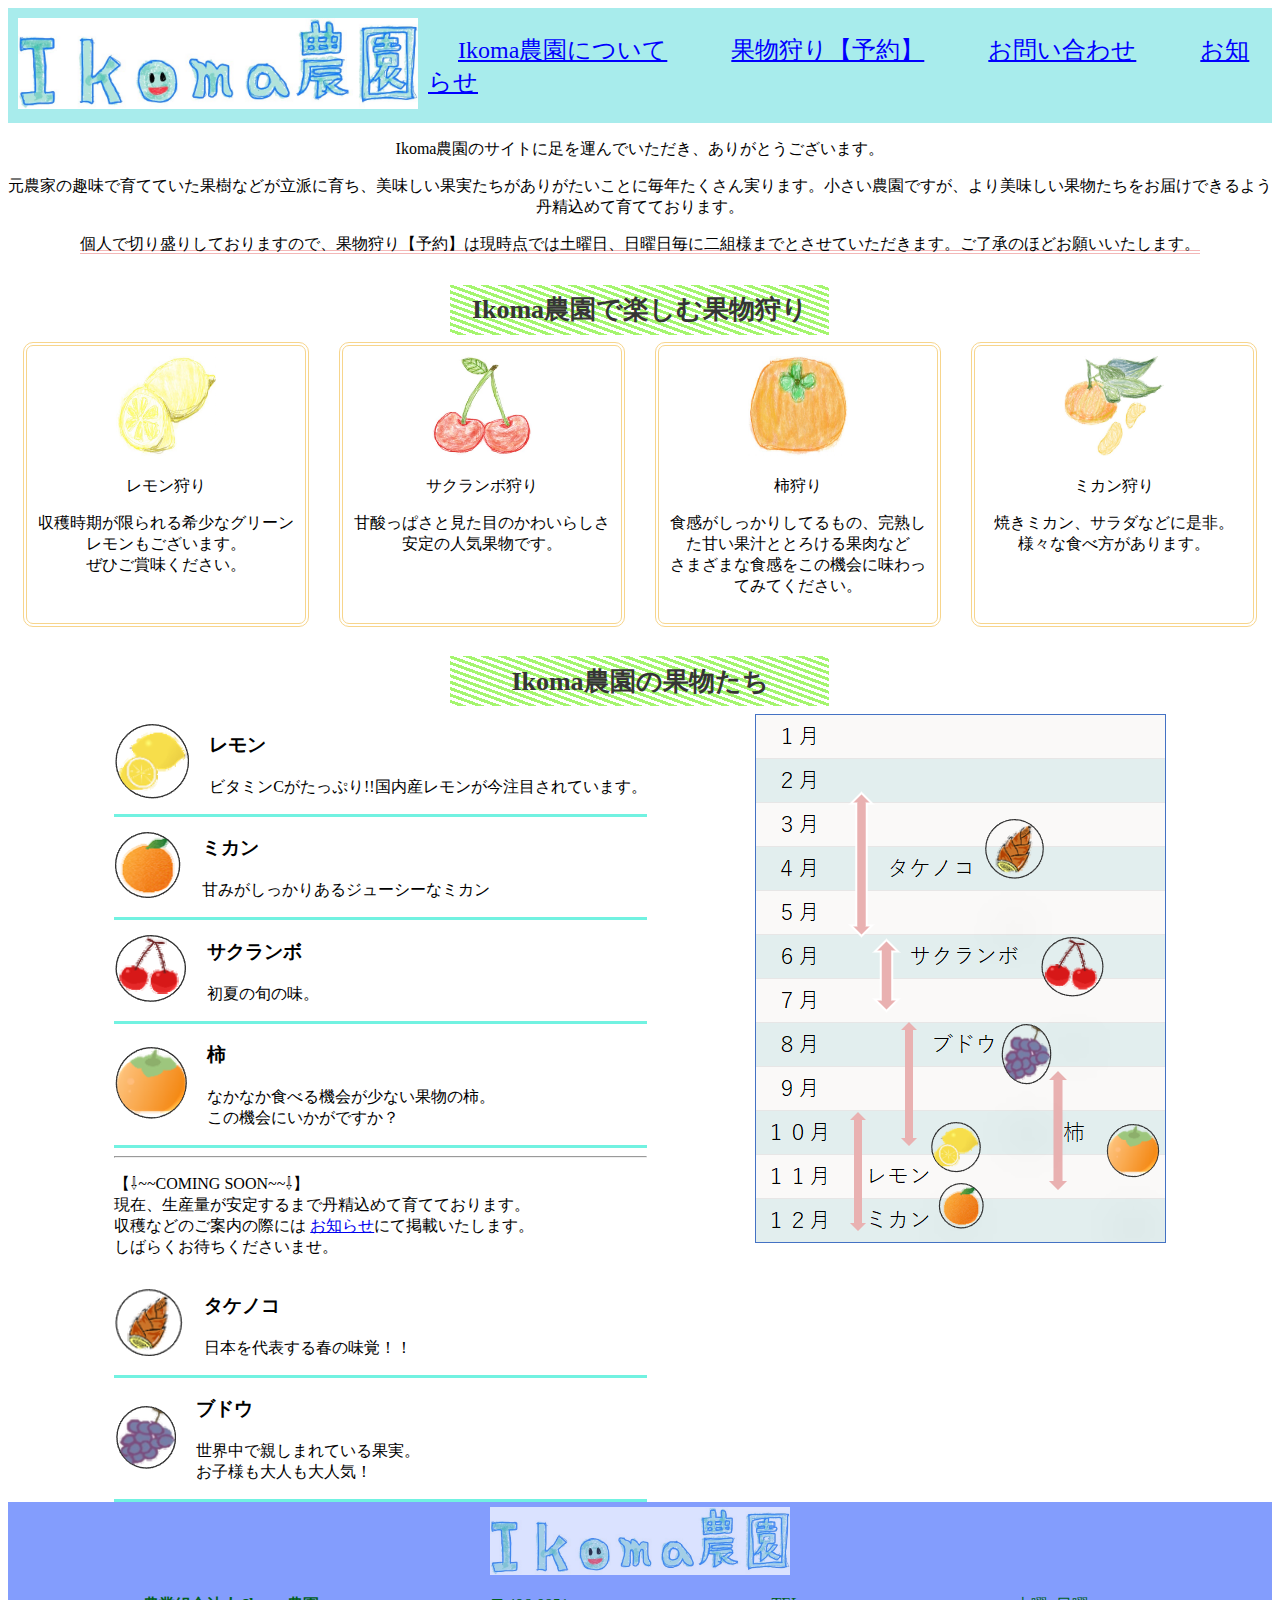
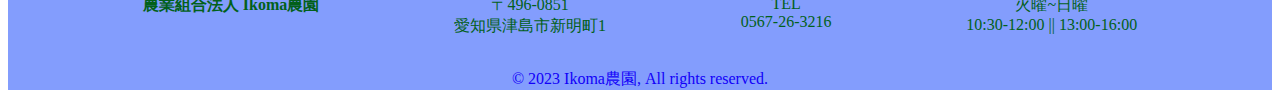
<file: index.html>
<!DOCTYPE html>
<html lang="ja">

<head>
  <meta charset="UTF-8">
  <meta name="viewport" content="width=device-width, initial-scale=1.0">
  <meta name="description" content="株式会社Ikoma農園サイトになります。果物たちの収穫体験してみませんか。">
  <title>Ikoma農園</title>
  <link rel="stylesheet" href="./css/index.css">
</head>

<body>
  <header>
    <div class="nav">
    <a href="./index.html"><img src="./img/ikomalogo.jpg" alt="Ikoma農園のロゴマーク" id="toplogo"></a>
    <nav>
      <!-- <a href="./fruits.html">農園の果物</a> -->
      <a href="./ikoma.html">Ikoma農園について</a>
      <a href="./harvest.html">果物狩り【予約】</a>
      <a href="./contact.html">お問い合わせ</a>
      <a href="./news.html">お知らせ</a>
    </nav>
  </div>
  </header>


  <main>
    <article>
      <section class="firstsentens">
        <p>Ikoma農園のサイトに足を運んでいただき、ありがとうございます。</p>
        <p>元農家の趣味で育てていた果樹などが立派に育ち、美味しい果実たちがありがたいことに毎年たくさん実ります。小さい農園ですが、より美味しい果物たちをお届けできるよう丹精込めて育てております。</p>
        <p id="caution">個人で切り盛りしておりますので、果物狩り【予約】は現時点では土曜日、日曜日毎に二組様までとさせていただきます。ご了承のほどお願いいたします。</p>
      </section>
      <!-- 果物狩り -->
      <section id="fruits">
        <p class="hedsentence">Ikoma農園で楽しむ果物狩り</p>
        <div class="fruits-harvest">
          <div class="fruits-harvestchild">
            <img src="./img/lemon.jpg" alt="レモンの絵" class="fruits1">
            <p>レモン狩り</p>
            <p>収穫時期が限られる希少なグリーンレモンもございます。<br>ぜひご賞味ください。 </p>
          </div>
          <div class="fruits-harvestchild">
            <img src="./img/cherries.jpg" alt="サクランボの絵" class="fruits1">
            <p>サクランボ狩り</p>
            <p>甘酸っぱさと見た目のかわいらしさ <br>安定の人気果物です。</p>
          </div>
          <div class="fruits-harvestchild">
            <img src="./img/persimmon.jpg" alt="柿の絵" class="fruits1">
            <p>柿狩り</p>
            <p>食感がしっかりしてるもの、完熟した甘い果汁ととろける果肉など <br>さまざまな食感をこの機会に味わってみてください。</p>
          </div>
          <div class="fruits-harvestchild">
            <img src="./img/orange.jpg" alt="ミカンの絵" class="fruits1">
            <p>ミカン狩り</p>
            <p>焼きミカン、サラダなどに是非。 <br>様々な食べ方があります。</p>
          </div>
        </div>
      </section>

      <!-- 果物たち -->
      <section id="">
        <p class="hedsentence">Ikoma農園の果物たち</p>
        <div class="parentfruits">
          <div class="childfruits">
            <!-- レモン -->
            <div class="icondescription">
            <div>
              <img src="./img/lemonicon.png" alt="レモンの画像" class="iconpic">
            </div>
            <div>
              <h3>レモン</h3>
              <p>ビタミンCがたっぷり!!国内産レモンが今注目されています。</p>
            </div>
          </div>
            <!-- ミカン -->
            <div class="icondescription">
            <div>
              <img src="./img/orangeicon.png" alt="ミカンの画像" class="iconpic">
            </div>
            <div>
              <h3>ミカン</h3>
              <p>甘みがしっかりあるジューシーなミカン</p>
            </div>
          </div>
            <!-- サクランボ -->
            <div class="icondescription">
            <div>
              <img src="./img/cherriesicon.png" alt="サクランボの画像" class="iconpic">
            </div>
            <div>
              <h3>サクランボ</h3>
              <p>初夏の旬の味。</p>
            </div>
          </div>
            <!-- 柿 -->
            <div class="icondescription">
            <div>
              <img src="./img/persimmonicon.png" alt="柿の画像" class="iconpic">
            </div>
            <div>
              <h3>柿</h3>
              <p>なかなか食べる機会が少ない果物の柿。<br> この機会にいかがですか？</p>
            </div>
          </div>
            <hr>

            <div>
              <p>【⇩~~COMING SOON~~⇩】<br>現在、生産量が安定するまで丹精込めて育てております。<br> 収穫などのご案内の際には <a href="./news.html"> お知らせ</a>にて掲載いたします。<br>しばらくお待ちくださいませ。
              </p>
            </div>
            <!-- タケノコ -->
            <div class="icondescription">
            <div>
              <img src="./img/bambooicon.png" alt="タケノコの画像" class="iconpic">
            </div>
            <div>
              <h3>タケノコ</h3>
              <p>日本を代表する春の味覚！！</p>
            </div>
          </div>
            <!-- ブドウ -->
            <div class="icondescription">
            <div>
              <img src="./img/grapeicon.png" alt="ブドウの画像" class="iconpic">
            </div>
            <div>
              <h3>ブドウ</h3>
              <p>世界中で親しまれている果実。 <br>お子様も大人も大人気！</p>
            </div>
          </div>
          </div>
          <div class="childfruits">
            <img src="./img/harvest-time2.png" alt="収穫のカレンダー">
          </div>
        </div>
        <!-- ↑パ連とフルーツのdiv閉めタグ -->
      </section>


    </article>
  </main>


  <footer>
    <img src="./img/ikomalogo.jpg" alt="Ikoma農園のロゴマーク" id="footerlogo">

    <div class="footerbox">
      <p><strong>農業組合法人 Ikoma農園</strong></p>
      <p>〒496-0851 <br>愛知県津島市新明町1 </p>
      <p>TEL <br>0567-26-3216</p>
      <p>火曜~日曜 <br>10:30-12:00 || 13:00-16:00</p>
    </div>
    <p id="endc">&copy; 2023 Ikoma農園, All rights reserved.</p>
  </footer>
  <script src="./js/index.js"></script>
</body>

</html>
</file>
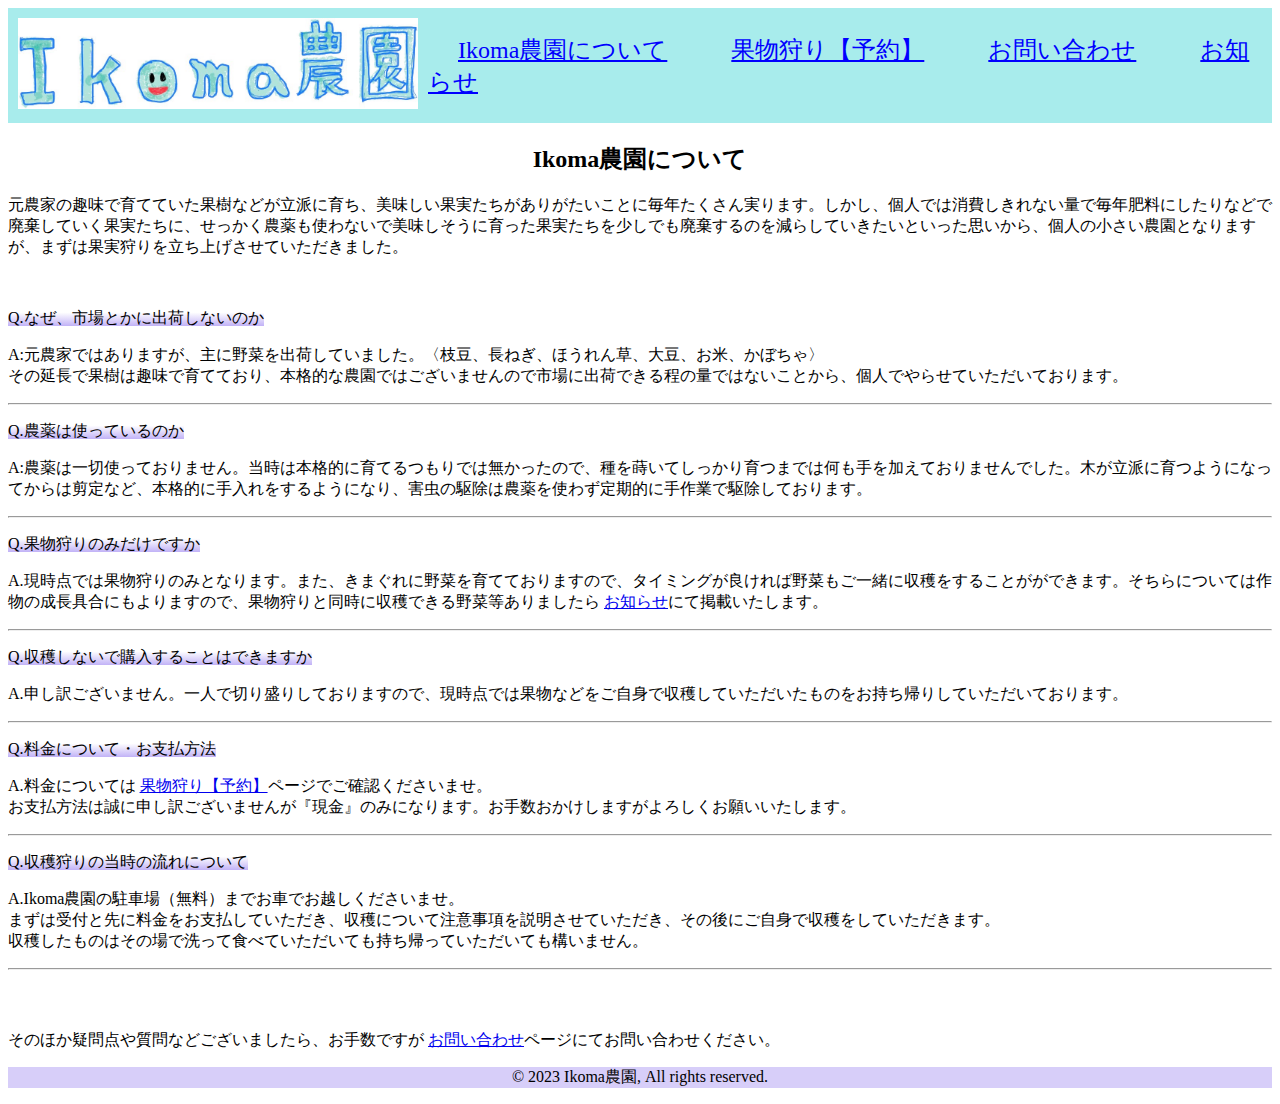
<file: ikoma.html>
<!DOCTYPE html>
<html lang="ja">

<head>
  <meta charset="UTF-8">
  <meta name="viewport" content="width=device-width, initial-scale=1.0">
  <title>Ikoma農園について</title>
  <link rel="stylesheet" href="./css/ikoma.css">
  <link rel="stylesheet" href="./index.html">
</head>

<body>
  <header>
    <div class="nav">
    <a href="./index.html"><img src="./img/ikomalogo.jpg" alt="Ikoma農園のロゴマーク" id="toplogo"></a>
    <nav>
      <!-- <a href="./fruits.html">農園の果物</a> -->
      <a href="./ikoma.html">Ikoma農園について</a>
      <a href="./harvest.html">果物狩り【予約】</a>
      <a href="./contact.html">お問い合わせ</a>
      <a href="./news.html">お知らせ</a>
    </nav>
  </div>
  </header>



  <main>
    <article>
      <section>
        <h2 class="Ikomasection">Ikoma農園について</h2>
        <p>
          元農家の趣味で育てていた果樹などが立派に育ち、美味しい果実たちがありがたいことに毎年たくさん実ります。しかし、個人では消費しきれない量で毎年肥料にしたりなどで廃棄していく果実たちに、せっかく農薬も使わないで美味しそうに育った果実たちを少しでも廃棄するのを減らしていきたいといった思いから、個人の小さい農園となりますが、まずは果実狩りを立ち上げさせていただきました。
        </p>
        <br>
        <p><span class="question"> Q.なぜ、市場とかに出荷しないのか</span></p>
        <p>A:元農家ではありますが、主に野菜を出荷していました。〈枝豆、長ねぎ、ほうれん草、大豆、お米、かぼちゃ〉<br>その延長で果樹は趣味で育てており、本格的な農園ではございませんので市場に出荷できる程の量ではないことから、個人でやらせていただいております。</p>
        <hr>
        <p><span class="question"> Q.農薬は使っているのか</span></p>
        <p>A:農薬は一切使っておりません。当時は本格的に育てるつもりでは無かったので、種を蒔いてしっかり育つまでは何も手を加えておりませんでした。木が立派に育つようになってからは剪定など、本格的に手入れをするようになり、害虫の駆除は農薬を使わず定期的に手作業で駆除しております。</p>
        <hr>
        <p><span class="question"> Q.果物狩りのみだけですか</span></p>
        <p>A.現時点では果物狩りのみとなります。また、きまぐれに野菜を育てておりますので、タイミングが良ければ野菜もご一緒に収穫をすることがができます。そちらについては作物の成長具合にもよりますので、果物狩りと同時に収穫できる野菜等ありましたら <a href="./news.html">お知らせ</a>にて掲載いたします。 </p>
        <hr>
        <p><span class="question"> Q.収穫しないで購入することはできますか</span></p>
        <p>A.申し訳ございません。一人で切り盛りしておりますので、現時点では果物などをご自身で収穫していただいたものをお持ち帰りしていただいております。</p>
        <hr>
        <p><span class="question"> Q.料金について・お支払方法</span></p>
        <p>A.料金については <a href="./harvest.html">果物狩り【予約】</a>ページでご確認くださいませ。<br>お支払方法は誠に申し訳ございませんが『現金』のみになります。お手数おかけしますがよろしくお願いいたします。</p>
        <hr>
        <p><span class="question"> Q.収穫狩りの当時の流れについて</span></p>
        <p>A.Ikoma農園の駐車場（無料）までお車でお越しくださいませ。<br>まずは受付と先に料金をお支払していただき、収穫について注意事項を説明させていただき、その後にご自身で収穫をしていただきます。 <br>収穫したものはその場で洗って食べていただいても持ち帰っていただいても構いません。</p>
        <hr>
        <!-- <p>Q.</p>
        <P>A.</P> -->
        <br>
        <br>
        <p>そのほか疑問点や質問などございましたら、お手数ですが <a href="./contact.html">お問い合わせ</a>ページにてお問い合わせください。</p>
      </section>
    </article>
  </main>
  <footer>
    <p>&copy; 2023 Ikoma農園, All rights reserved.</p>
  </footer>
</body>

</html>
</file>
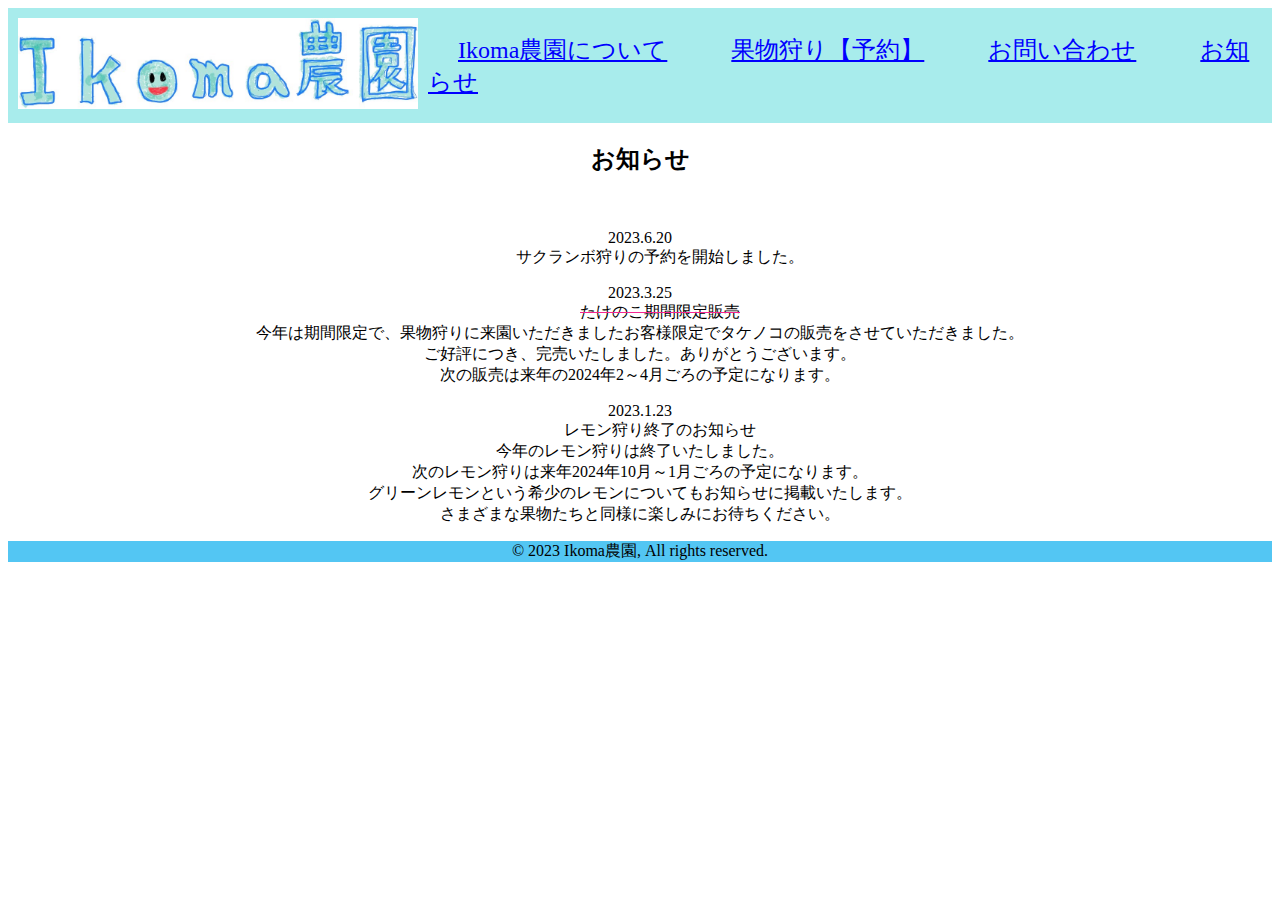
<file: news.html>
<!DOCTYPE html>
<html lang="ja">
<head>
  <meta charset="UTF-8">
  <meta name="viewport" content="width=device-width, initial-scale=1.0">
  <title>Ikoma農園-お知らせ</title>
  <link rel="stylesheet" href="./css/news.css">
</head>
<body>
  <header>
    <div class="nav">
    <a href="./index.html"><img src="./img/ikomalogo.jpg" alt="Ikoma農園のロゴマーク" id="toplogo"></a>
    <nav>
      <!-- <a href="./fruits.html">農園の果物</a> -->
      <a href="./ikoma.html">Ikoma農園について</a>
      <a href="./harvest.html">果物狩り【予約】</a>
      <a href="./contact.html">お問い合わせ</a>
      <a href="./news.html">お知らせ</a>
    </nav>
  </div>
  </header>

  <main>
    <article>
      <section class="news">
        <h2>お知らせ</h2>
        <br>
        <dl>
          <dt>2023.6.20</dt>
          <dd id="newscherry">サクランボ狩りの予約を開始しました。</dd>
          <div id="newscherrycoment">大変お待たせ致しました。 <br>初夏の旬の味のサクランボが今年も立派に育ちました。<br><a href="./harvest.html">果物狩り【予約】</a> へご予約をお待ちしております。</div>
        </dl>
        <dl>
          <dt>2023.3.25</dt>
          <dd id="newsbamboo">たけのこ期間限定販売</dd>
          <div id="newsbamboocoment">今年は期間限定で、果物狩りに来園いただきましたお客様限定でタケノコの販売をさせていただきました。 <br>ご好評につき、完売いたしました。ありがとうございます。 <br>次の販売は来年の2024年2～4月ごろの予定になります。</div>
        </dl>
        <dl>
          <dt>2023.1.23</dt>
          <dd id="newslemon">レモン狩り終了のお知らせ</dd>
          <div id="newslemoncoment">今年のレモン狩りは終了いたしました。 <br>次のレモン狩りは来年2024年10月～1月ごろの予定になります。 <br>グリーンレモンという希少のレモンについてもお知らせに掲載いたします。 <br>さまざまな果物たちと同様に楽しみにお待ちください。 </div>
        </dl>
      </section>
    </article>
  </main>
  

  <footer>
    <p>&copy; 2023 Ikoma農園, All rights reserved.</p>
  </footer>
  <script src="./js/news.js"></script>
</body>
</html>
</file>
<file: css/index.css>
/* トップロゴのサイズ調整 */
#toplogo{
  width: 400px;
  /* opacity: 0.7; */
  margin: 10px;
}

/* nav調整 */
.nav {
  background-color: rgb(168, 236, 236);
  display: flex;
  justify-content:space-around;
  align-items: center;
}
nav  a {
  padding: 0 30px;
  color: blue;
  font-size: 150%;
  
}
/*  */
.firstsentens {
  text-align: center;
}
/* caution */
#caution {
  text-decoration: underline double rgb(243, 183, 183);
}

/* Ikoma農園で楽しむ果物狩りの写真調整 */
.fruits1 {
  width: 100px;
  height: 100px;
}
/* ヘッダー下の手書き絵を横並び */
.fruits-harvest {
  display: flex;
  justify-content: space-evenly;
}

/* 果物狩りのそれぞれを囲む&均等幅にする */
.fruits-harvestchild {
  border: double 4px #f7d58c;
  border-radius: 10px;
  padding: 10px;
  text-align: center;
  margin: 0 15px;
  flex: 1;
}

/* 果物たち　親要素で横並び  カレンダーと果物が横並び中央に*/
.parentfruits {
  display: flex;
  justify-content: space-evenly;
}
/* 果物のアピールをアイコンと横並び */
.icondescription {
  display: flex;
  align-items: center;
  border-bottom: inset rgb(113, 242, 225);
}

/*  */
.iconpic {
  margin:0 20px 0 0;
}

/* 頭部分文字の装飾 */
.hedsentence {
  text-align: center;
  position: relative;
  padding: 0.7rem 0;
  margin-bottom: 0.2rem;
  background-image: repeating-linear-gradient(20deg, transparent 0 3px, #a4f56e 3px 6px);
  background-repeat: no-repeat;
  background-size: 30% 50px;
  background-position: center;
  color: #353535;
  font-weight: bold;
  font-size: 26px;
}








/* footer部分 */

footer {
  background-color: rgb(131, 157, 253);
  color: rgb(2, 96, 26);
  text-align: center
}


/* footerロゴのサイズ調整 などfooter部分 */
#footerlogo {
  margin: 5px 0px 0px;
  width: 300px;
  opacity: 0.7;
}
/* footer部分の住所等の調整 */
.footerbox {
  display: flex;
  justify-content: space-evenly;
}
/* コピーライト部分の調整 */
#endc {
  color: rgb(17, 0, 249);
}
</file>
<file: css/ikoma.css>
/* トップロゴのサイズ調整 */
#toplogo{
  width: 400px;
  /* opacity: 0.7; */
  margin: 10px;
}

/* nav調整 */
.nav {
  background-color: rgb(168, 236, 236);
  display: flex;
  justify-content:space-around;
  align-items: center;
}
nav  a {
  padding: 0 30px;
  color: blue;
  font-size: 150%;
  
}

/* IKoma農園について　　後で文に影を付ける */
.Ikomasection {
  text-align: center;
}
/* question */
.question {
  background: linear-gradient(transparent 20%, #7452ec 200%);
}








/* コピーライトを調整 */
footer {
  text-align: center;
  background-color: #d7cef9;
}
</file>
<file: css/news.css>
/* トップロゴのサイズ調整 */
#toplogo{
  width: 400px;
  /* opacity: 0.7; */
  margin: 10px;
}

/* nav調整 */
.nav {
  background-color: rgb(168, 236, 236);
  display: flex;
  justify-content:space-around;
  align-items: center;
}
nav  a {
  padding: 0 30px;
  color: blue;
  font-size: 150%;
  
}

/* お知らせを真ん中に */
.news {
  text-align: center;
}



/* たけのこお知らせ削除線を引く */
#newsbamboo {
  text-decoration: line-through;
  text-decoration-style: solid;
  text-decoration-color: rgb(246, 39, 146);
}


/* コピーライトを調整 */
footer {
  text-align: center;
  background-color: #53c6f3;
}
</file>
